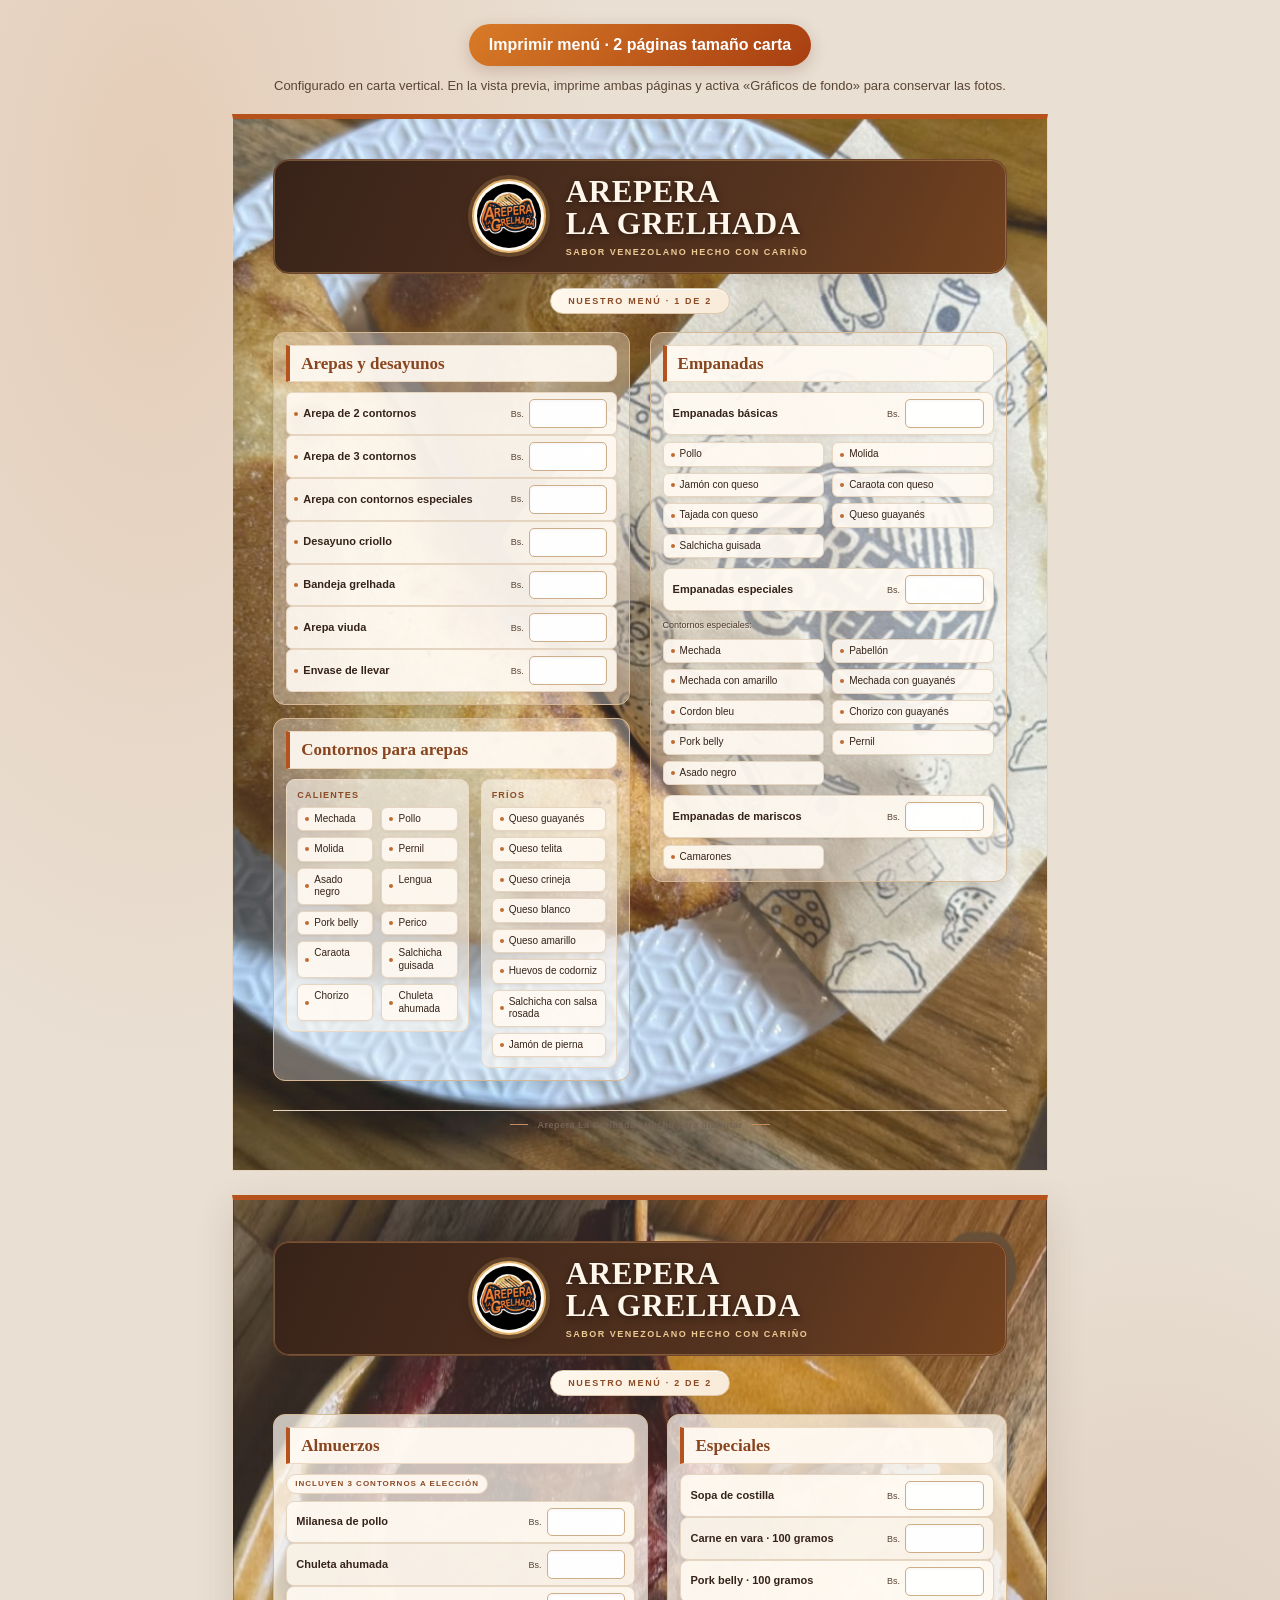
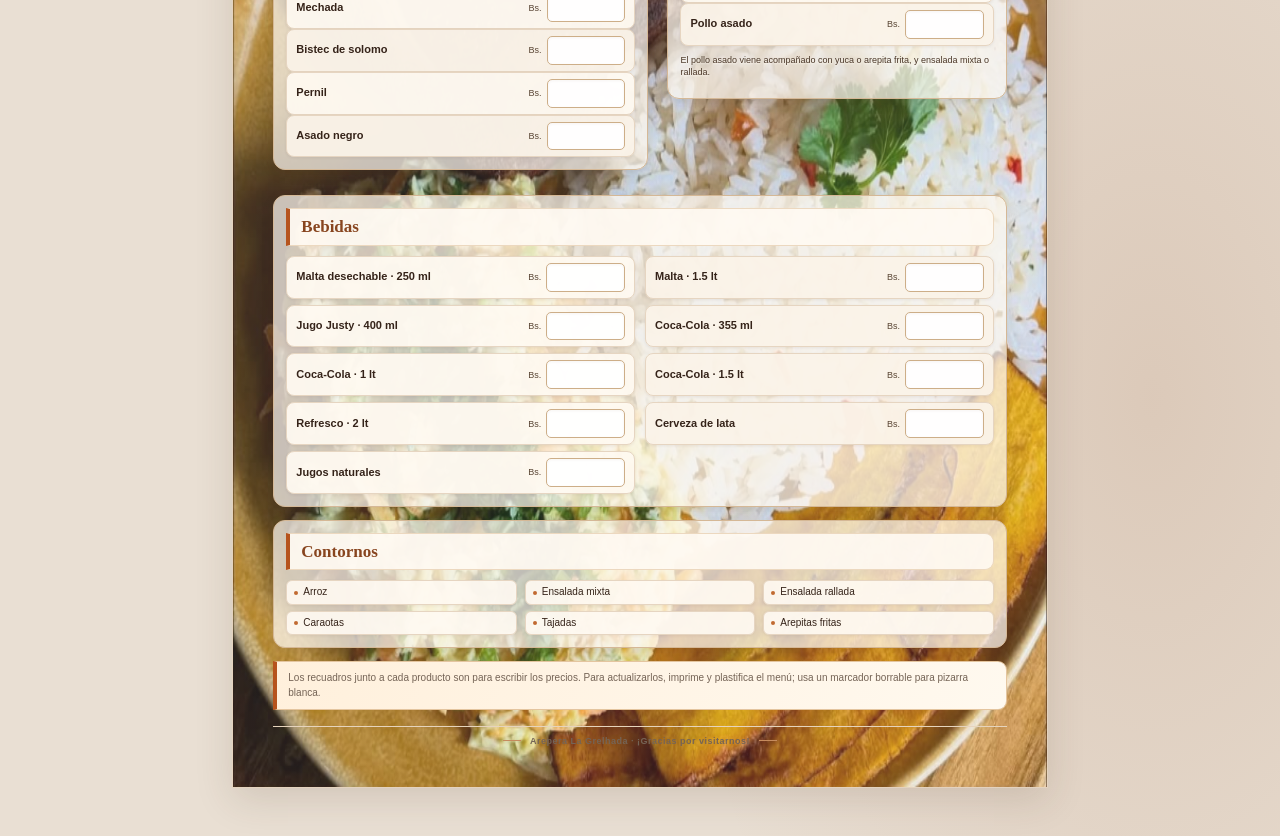
<file: menu_fisico_arepera_grelhada.html>
<!DOCTYPE html>
<html lang="es">
<head>
  <meta charset="UTF-8" />
  <meta name="viewport" content="width=device-width, initial-scale=1.0" />
  <meta name="description" content="Menú para imprimir de Arepera La Grelhada." />
  <title>Menú para imprimir | Arepera La Grelhada</title>
  <style>
    :root {
      color-scheme: light;
      --ink: #352319;
      --muted: #756456;
      --orange: #b6531d;
      --line: #e8d9c7;
      --paper: #fffaf2;
      --pale-orange: #fbefdf;
      --deep-brown: #39251a;
      --gold: #e7b66f;
    }

    * {
      box-sizing: border-box;
    }

    body {
      margin: 0;
      padding: 24px;
      background:
        radial-gradient(ellipse at 12% 8%, #d17a3b2e, transparent 28%),
        radial-gradient(ellipse at 90% 82%, #8f4e2626, transparent 30%),
        #e9dfd3;
      color: var(--ink);
      font-family: Arial, Helvetica, sans-serif;
    }

    .print-button {
      display: block;
      margin: 0 auto 18px;
      padding: 12px 20px;
      border: 0;
      border-radius: 999px;
      background: linear-gradient(135deg, #d87b27, #a83e11);
      color: #fff;
      cursor: pointer;
      font: inherit;
      font-weight: 700;
      box-shadow: 0 5px 16px #6b331e38;
    }

    .print-help {
      margin: -8px auto 18px;
      color: #594534;
      font-size: 13px;
      line-height: 1.5;
      text-align: center;
    }

    .page {
      width: 8.5in;
      min-height: 11in;
      margin: 0 auto 24px;
      padding: 0.42in;
      border: 1px solid #e4d3bf;
      border-top: 5px solid var(--orange);
      background:
        linear-gradient(145deg, #fffaf226, #fff8ed1A),
        url("menu-desayunos-fondo.png") center / cover no-repeat;
    }

    .lunch-page {
      background:
        linear-gradient(145deg, #fffaf226, #fff8ed1A),
        url("menu-almuerzos-fondo.jpe") center / 100% 100% no-repeat;
      box-shadow: 0 12px 36px #46301e24;
    }

    .brand {
      position: relative;
      display: flex;
      align-items: center;
      justify-content: center;
      gap: 20px;
      padding: 16px 14px;
      border: 1px solid #70452d;
      border-radius: 16px;
      background: linear-gradient(115deg, #382319, #55331f 66%, #74431f);
      text-align: left;
      box-shadow: inset 0 0 0 1px #e7b66f55, 0 5px 14px #39251a1c;
    }

    .brand img {
      width: 74px;
      height: 74px;
      flex: 0 0 74px;
      padding: 3px;
      border: 2px solid var(--gold);
      border-radius: 50%;
      object-fit: cover;
      background: #fffaf2;
      box-shadow: 0 0 0 4px #e7b66f35, 0 5px 12px #150d082e;
    }

    .brand h1 {
      margin: 0;
      color: #fff7eb;
      font-family: Georgia, "Times New Roman", serif;
      font-size: 31px;
      line-height: 1.05;
      text-transform: uppercase;
      letter-spacing: 0.02em;
      text-shadow: 0 2px 6px #160c08a8;
    }

    .brand p {
      margin: 6px 0 0;
      color: #edc994;
      font-size: 9px;
      font-weight: 700;
      letter-spacing: 1.5px;
      text-transform: uppercase;
    }

    .page-title {
      width: max-content;
      margin: 14px auto 18px;
      padding: 7px 17px;
      border: 1px solid #dfc7a9;
      border-radius: 999px;
      background: linear-gradient(110deg, #fff8ed, #f8ead8);
      color: #8b4b26;
      font-size: 9px;
      font-weight: 700;
      letter-spacing: 1.7px;
      text-align: center;
      text-transform: uppercase;
      box-shadow: inset 0 1px #fff;
    }

    .menu-section {
      margin: 0 0 13px;
      break-inside: avoid;
    }

    .photo-menu-section {
      padding: 12px;
      border: 1px solid #d5b896;
      border-radius: 12px;
      background: #fffaf255;
      box-shadow: 0 4px 12px #50301820;
    }

    .page-columns {
      display: grid;
      grid-template-columns: 1fr 1fr;
      align-items: start;
      gap: 0.2in;
      margin-bottom: 0;
    }

    .page-column {
      min-width: 0;
    }

    .menu-section h2 {
      margin: 0 0 10px;
      padding: 8px 11px;
      border: 1px solid #ecd8bf;
      border-left: 4px solid var(--orange);
      border-radius: 0 9px 9px 0;
      background: #fffaf2EB;
      color: #88451f;
      font-family: Georgia, "Times New Roman", serif;
      font-size: 17px;
      line-height: 1.15;
    }

    .contour-groups {
      display: grid;
      grid-template-columns: 1.2fr 0.9fr;
      align-items: start;
      gap: 12px;
    }

    .contour-group:last-child .contour-grid {
      grid-template-columns: 1fr;
    }

    .contour-group {
      padding: 10px;
      border: 1px solid #ead8c3;
      border-radius: 9px;
      background: #fffaf299;
    }

    .contour-group h3 {
      margin: 0 0 7px;
      color: #8b4b26;
      font-size: 9px;
      letter-spacing: 1.2px;
      text-transform: uppercase;
    }

    .empanada-group + .empanada-group {
      margin-top: 10px;
    }

    .empanada-group .menu-item {
      margin-bottom: 7px;
    }

    .lunch-grid {
      display: grid;
      grid-template-columns: 1.05fr 0.95fr;
      align-items: start;
      gap: 0.2in;
    }

    .lunch-grid .menu-section,
    .lunch-contours {
      padding: 12px;
      border: 1px solid #d5b896;
      border-radius: 12px;
      background: #fffaf2B8;
      box-shadow: 0 4px 12px #50301820;
    }

    .lunch-contours {
      margin-top: 12px;
    }

    .beverages-section {
      margin-top: 12px;
      padding: 12px;
      border: 1px solid #d5b896;
      border-radius: 12px;
      background: #fffaf2B8;
      box-shadow: 0 4px 12px #50301820;
    }

    .beverage-grid {
      display: grid;
      grid-template-columns: repeat(2, minmax(0, 1fr));
      gap: 6px 10px;
    }

    .lunch-contours .contour-grid {
      grid-template-columns: repeat(3, minmax(0, 1fr));
    }

    .section-note {
      margin: 8px 0 7px;
      color: #493627;
      font-size: 9px;
      font-style: normal;
      line-height: 1.4;
      text-shadow: 0 1px 2px #fffaf2;
    }

    .section-note strong {
      display: inline-block;
      padding: 3px 8px;
      border: 1px solid #e9d5bd;
      border-radius: 999px;
      background: #fffaf2EB;
      color: #8b4b26;
      font-size: 8px;
      letter-spacing: 1px;
      text-transform: uppercase;
    }

    .menu-item {
      display: grid;
      grid-template-columns: minmax(0, 1fr) 1.12in;
      align-items: center;
      gap: 7px;
      min-height: 37px;
      padding: 6px 9px;
      border: 1px solid #e6d5c1;
      border-radius: 8px;
      background: #fffaf2ED;
      box-shadow: 0 1px 3px #38231912;
      break-inside: avoid;
    }

    .menu-item:nth-of-type(even) {
      background: #fbf4e9ED;
    }

    .photo-menu-section--breakfast .menu-item {
      position: relative;
      min-height: 34px;
      padding-left: 16px;
      border-color: #e6d5c1;
      border-radius: 6px;
      background: #fffaf2E8;
      box-shadow: 0 1px 3px #38231910;
    }

    .photo-menu-section--breakfast .menu-item:nth-of-type(even) {
      background: #fffaf2E8;
    }

    .photo-menu-section--breakfast .menu-item::before {
      position: absolute;
      top: 50%;
      left: 7px;
      width: 4px;
      height: 4px;
      border-radius: 50%;
      background: #c16a31;
      content: "";
      transform: translateY(-50%);
    }

    .item-name {
      color: #352319;
      font-size: 11px;
      font-weight: 700;
      line-height: 1.25;
    }

    .price-entry {
      display: flex;
      align-items: center;
      justify-content: flex-end;
      gap: 5px;
      color: #594534;
      font-size: 9px;
      white-space: nowrap;
    }

    .write-in {
      display: inline-block;
      width: 0.82in;
      height: 0.3in;
      border: 1px solid #cdae88;
      border-radius: 5px;
      background: #ffffffF2;
      box-shadow: inset 0 1px 3px #5534140c;
    }

    .contour-grid {
      display: grid;
      grid-template-columns: repeat(2, minmax(0, 1fr));
      gap: 6px 8px;
      margin: 7px 0 0;
      padding: 0;
      list-style: none;
    }

    .contour-grid li {
      position: relative;
      padding: 5px 7px 5px 16px;
      border: 1px solid #e6d5c1;
      border-radius: 6px;
      background: #fffaf2E8;
      box-shadow: 0 1px 3px #38231910;
      color: #352319;
      font-size: 10px;
      line-height: 1.25;
    }

    .contour-grid li::before {
      position: absolute;
      top: 50%;
      left: 7px;
      width: 4px;
      height: 4px;
      border-radius: 50%;
      background: #c16a31;
      content: "";
      transform: translateY(-50%);
    }

    .note-box {
      margin-top: 10px;
      padding: 9px 11px;
      border: 1px solid #e4c59f;
      border-left: 4px solid var(--orange);
      border-radius: 0 9px 9px 0;
      background: linear-gradient(110deg, #fff0dc, #fff9ef);
      color: var(--muted);
      font-size: 10px;
      line-height: 1.45;
    }

    .page-footer {
      margin-top: 16px;
      padding-top: 9px;
      border-top: 1px solid #e6d4bd;
      color: var(--muted);
      font-size: 9px;
      font-weight: 700;
      letter-spacing: 0.5px;
      text-align: center;
    }

    .page-footer::before,
    .page-footer::after {
      display: inline-block;
      width: 18px;
      height: 1px;
      margin: 0 9px 3px;
      background: #c68b5d;
      content: "";
    }

    @media screen and (max-width: 760px) {
      body {
        padding: 12px;
      }

      .page {
        width: 100%;
        min-height: auto;
        padding: 22px;
      }

      .page-columns,
      .contour-groups,
      .lunch-grid {
        grid-template-columns: 1fr;
      }

      .lunch-contours .contour-grid {
        grid-template-columns: repeat(2, minmax(0, 1fr));
      }
    }

    @media print {
      @page {
        size: letter portrait;
        margin: 0;
      }

      body {
        padding: 0;
        background: #fff;
        print-color-adjust: exact;
        -webkit-print-color-adjust: exact;
      }

      .print-button {
        display: none;
      }

      .print-help {
        display: none;
      }

      .page {
        width: 8.5in;
        height: 11in;
        min-height: 0;
        margin: 0;
        padding: 0.42in;
        border: 0;
        border-top: 5px solid var(--orange);
        box-shadow: none;
        overflow: hidden;
        break-after: page;
        page-break-after: always;
      }

      .page-title {
        margin-bottom: 14px;
      }

      .menu-section {
        margin-bottom: 10px;
      }

      .menu-item {
        min-height: 35px;
      }

      .page-footer {
        margin-top: 14px;
      }

      .page-columns {
        gap: 0.16in;
        margin-bottom: 0;
      }

      .contour-groups,
      .lunch-grid {
        gap: 0.16in;
      }

      .lunch-contours {
        margin-top: 9px;
      }

      .beverages-section {
        margin-top: 9px;
        padding: 10px;
      }

      .beverage-grid {
        grid-template-columns: repeat(3, minmax(0, 1fr));
        gap: 5px 8px;
      }

      .beverage-grid .menu-item {
        grid-template-columns: minmax(0, 1fr) 0.9in;
        min-height: 32px;
        padding: 3px 7px;
      }

      .beverage-grid .item-name {
        font-size: 10px;
      }

      .beverage-grid .write-in {
        width: 0.62in;
        height: 0.27in;
      }

      .page:first-of-type .page-footer {
        margin-top: 0;
      }

      .page:last-of-type {
        break-after: auto;
        page-break-after: auto;
      }
    }
  </style>
</head>
<body>
  <button class="print-button" type="button" onclick="window.print()" aria-describedby="printHelp">
    Imprimir menú · 2 páginas tamaño carta
  </button>
  <p class="print-help" id="printHelp">
    Configurado en carta vertical. En la vista previa, imprime ambas páginas y activa «Gráficos de fondo» para conservar las fotos.
  </p>

  <main>
    <article class="page">
      <header class="brand">
        <img src="logo-arepera.png" alt="Logo de Arepera La Grelhada" />
        <div>
          <h1>Arepera<br />La Grelhada</h1>
          <p>Sabor venezolano hecho con cariño</p>
        </div>
      </header>
      <p class="page-title">Nuestro menú · 1 de 2</p>

      <div class="page-columns">
        <div class="page-column">
          <section class="menu-section photo-menu-section photo-menu-section--breakfast">
            <h2>Arepas y desayunos</h2>
            <div class="menu-item"><span class="item-name">Arepa de 2 contornos</span><span class="price-entry">Bs. <span class="write-in"></span></span></div>
            <div class="menu-item"><span class="item-name">Arepa de 3 contornos</span><span class="price-entry">Bs. <span class="write-in"></span></span></div>
            <div class="menu-item"><span class="item-name">Arepa con contornos especiales</span><span class="price-entry">Bs. <span class="write-in"></span></span></div>
            <div class="menu-item"><span class="item-name">Desayuno criollo</span><span class="price-entry">Bs. <span class="write-in"></span></span></div>
            <div class="menu-item"><span class="item-name">Bandeja grelhada</span><span class="price-entry">Bs. <span class="write-in"></span></span></div>
            <div class="menu-item"><span class="item-name">Arepa viuda</span><span class="price-entry">Bs. <span class="write-in"></span></span></div>
            <div class="menu-item"><span class="item-name">Envase de llevar</span><span class="price-entry">Bs. <span class="write-in"></span></span></div>
          </section>

          <section class="menu-section photo-menu-section photo-menu-section--arepas">
            <h2>Contornos para arepas</h2>
            <div class="contour-groups">
              <div class="contour-group">
                <h3>Calientes</h3>
                <ul class="contour-grid">
                  <li>Mechada</li>
                  <li>Pollo</li>
                  <li>Molida</li>
                  <li>Pernil</li>
                  <li>Asado negro</li>
                  <li>Lengua</li>
                  <li>Pork belly</li>
                  <li>Perico</li>
                  <li>Caraota</li>
                  <li>Salchicha guisada</li>
                  <li>Chorizo</li>
                  <li>Chuleta ahumada</li>
                </ul>
              </div>
              <div class="contour-group">
                <h3>Fríos</h3>
                <ul class="contour-grid">
                  <li>Queso guayanés</li>
                  <li>Queso telita</li>
                  <li>Queso crineja</li>
                  <li>Queso blanco</li>
                  <li>Queso amarillo</li>
                  <li>Huevos de codorniz</li>
                  <li>Salchicha con salsa rosada</li>
                  <li>Jamón de pierna</li>
                </ul>
              </div>
            </div>
          </section>
        </div>

        <div class="page-column">
          <section class="menu-section photo-menu-section photo-menu-section--empanadas">
            <h2>Empanadas</h2>
            <div class="empanada-group">
              <div class="menu-item"><span class="item-name">Empanadas básicas</span><span class="price-entry">Bs. <span class="write-in"></span></span></div>
              <ul class="contour-grid">
                <li>Pollo</li>
                <li>Molida</li>
                <li>Jamón con queso</li>
                <li>Caraota con queso</li>
                <li>Tajada con queso</li>
                <li>Queso guayanés</li>
                <li>Salchicha guisada</li>
              </ul>
            </div>

            <div class="empanada-group">
              <div class="menu-item"><span class="item-name">Empanadas especiales</span><span class="price-entry">Bs. <span class="write-in"></span></span></div>
              <p class="section-note">Contornos especiales:</p>
              <ul class="contour-grid">
                <li>Mechada</li>
                <li>Pabellón</li>
                <li>Mechada con amarillo</li>
                <li>Mechada con guayanés</li>
                <li>Cordon bleu</li>
                <li>Chorizo con guayanés</li>
                <li>Pork belly</li>
                <li>Pernil</li>
                <li>Asado negro</li>
              </ul>
            </div>

            <div class="empanada-group">
              <div class="menu-item"><span class="item-name">Empanadas de mariscos</span><span class="price-entry">Bs. <span class="write-in"></span></span></div>
              <ul class="contour-grid">
                <li>Camarones</li>
              </ul>
            </div>
          </section>
        </div>
      </div>

      <footer class="page-footer">Arepera La Grelhada · Hecho para disfrutar</footer>
    </article>

    <article class="page lunch-page">
      <header class="brand">
        <img src="logo-arepera.png" alt="Logo de Arepera La Grelhada" />
        <div>
          <h1>Arepera<br />La Grelhada</h1>
          <p>Sabor venezolano hecho con cariño</p>
        </div>
      </header>
      <p class="page-title">Nuestro menú · 2 de 2</p>

      <div class="lunch-grid">
        <section class="menu-section">
          <h2>Almuerzos</h2>
          <p class="section-note"><strong>Incluyen 3 contornos a elección</strong></p>
          <div class="menu-item"><span class="item-name">Milanesa de pollo</span><span class="price-entry">Bs. <span class="write-in"></span></span></div>
          <div class="menu-item"><span class="item-name">Chuleta ahumada</span><span class="price-entry">Bs. <span class="write-in"></span></span></div>
          <div class="menu-item"><span class="item-name">Mechada</span><span class="price-entry">Bs. <span class="write-in"></span></span></div>
          <div class="menu-item"><span class="item-name">Bistec de solomo</span><span class="price-entry">Bs. <span class="write-in"></span></span></div>
          <div class="menu-item"><span class="item-name">Pernil</span><span class="price-entry">Bs. <span class="write-in"></span></span></div>
          <div class="menu-item"><span class="item-name">Asado negro</span><span class="price-entry">Bs. <span class="write-in"></span></span></div>
        </section>

        <section class="menu-section">
          <h2>Especiales</h2>
          <div class="menu-item"><span class="item-name">Sopa de costilla</span><span class="price-entry">Bs. <span class="write-in"></span></span></div>
          <div class="menu-item"><span class="item-name">Carne en vara · 100 gramos</span><span class="price-entry">Bs. <span class="write-in"></span></span></div>
          <div class="menu-item"><span class="item-name">Pork belly · 100 gramos</span><span class="price-entry">Bs. <span class="write-in"></span></span></div>
          <div class="menu-item"><span class="item-name">Pollo asado</span><span class="price-entry">Bs. <span class="write-in"></span></span></div>
          <p class="section-note">El pollo asado viene acompañado con yuca o arepita frita, y ensalada mixta o rallada.</p>
        </section>
      </div>

      <section class="menu-section beverages-section">
        <h2>Bebidas</h2>
        <div class="beverage-grid">
          <div class="menu-item"><span class="item-name">Malta desechable · 250 ml</span><span class="price-entry">Bs. <span class="write-in"></span></span></div>
          <div class="menu-item"><span class="item-name">Malta · 1.5 lt</span><span class="price-entry">Bs. <span class="write-in"></span></span></div>
          <div class="menu-item"><span class="item-name">Jugo Justy · 400 ml</span><span class="price-entry">Bs. <span class="write-in"></span></span></div>
          <div class="menu-item"><span class="item-name">Coca-Cola · 355 ml</span><span class="price-entry">Bs. <span class="write-in"></span></span></div>
          <div class="menu-item"><span class="item-name">Coca-Cola · 1 lt</span><span class="price-entry">Bs. <span class="write-in"></span></span></div>
          <div class="menu-item"><span class="item-name">Coca-Cola · 1.5 lt</span><span class="price-entry">Bs. <span class="write-in"></span></span></div>
          <div class="menu-item"><span class="item-name">Refresco · 2 lt</span><span class="price-entry">Bs. <span class="write-in"></span></span></div>
          <div class="menu-item"><span class="item-name">Cerveza de lata</span><span class="price-entry">Bs. <span class="write-in"></span></span></div>
          <div class="menu-item"><span class="item-name">Jugos naturales</span><span class="price-entry">Bs. <span class="write-in"></span></span></div>
        </div>
      </section>

      <section class="menu-section lunch-contours">
        <h2>Contornos</h2>
        <ul class="contour-grid">
          <li>Arroz</li>
          <li>Ensalada mixta</li>
          <li>Ensalada rallada</li>
          <li>Caraotas</li>
          <li>Tajadas</li>
          <li>Arepitas fritas</li>
        </ul>
      </section>

      <aside class="note-box">
        Los recuadros junto a cada producto son para escribir los precios. Para actualizarlos, imprime y plastifica el menú; usa un marcador borrable para pizarra blanca.
      </aside>

      <footer class="page-footer">Arepera La Grelhada · ¡Gracias por visitarnos!</footer>
    </article>
  </main>
</body>
</html>
</file>
